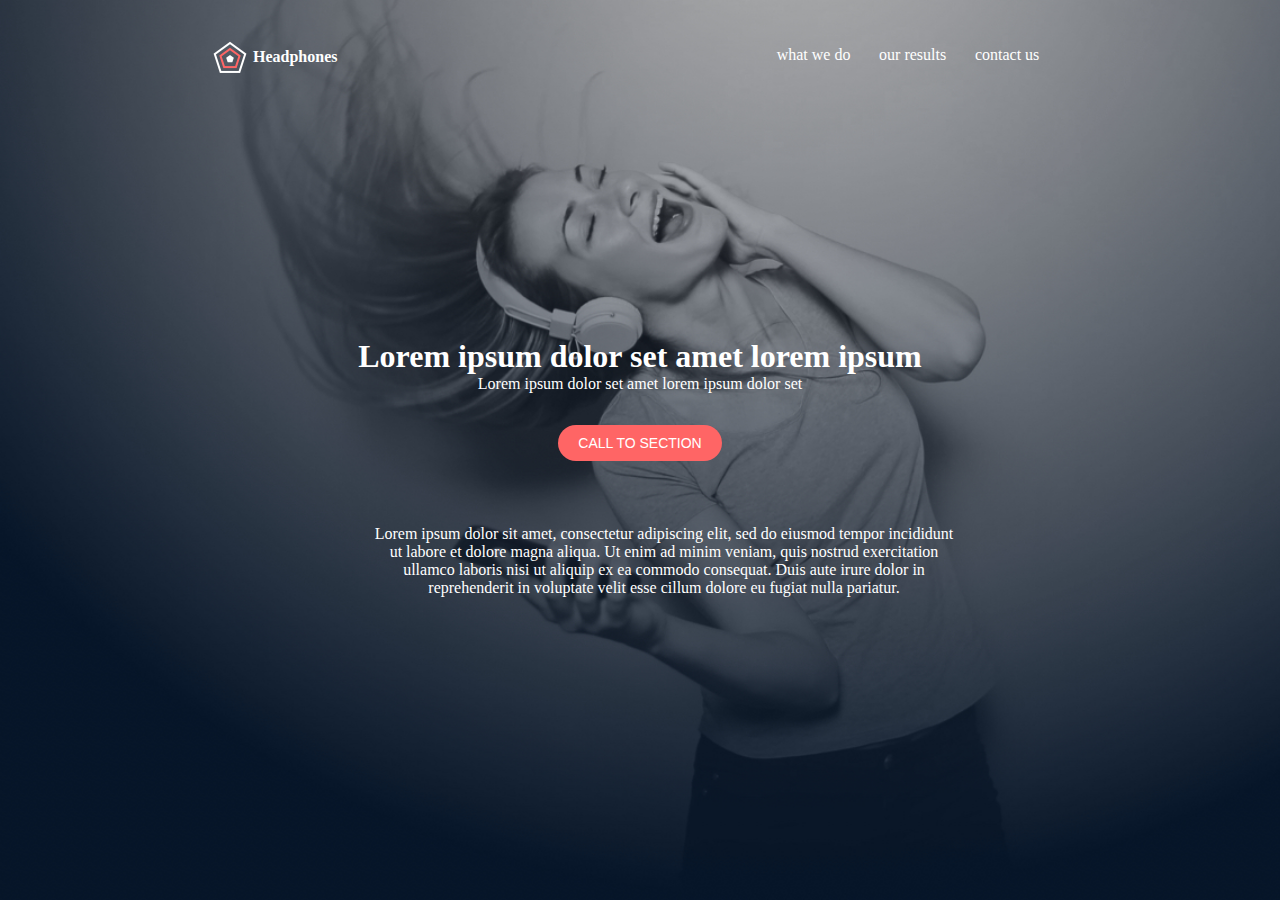
<file: headphones/0-index.html>
<!DOCTYPE html>
<html lang="en">
<head>
  <meta charset="UTF-8">
  <meta name="viewport" content="width=device-width, initial-scale=1.0">
  <title>Design</title>
  <link rel="stylesheet" href="0-styles.css" />
  <link rel="preconnect" href="https://fonts.googleapis.com">
  <link rel="preconnect" href="https://fonts.gstatic.com" crossorigin>
  <link href="https://fonts.googleapis.com/css2?family=Source+Sans+3:ital,wght@0,200..900;1,200..900&display=swap" rel="stylesheet">
  <link rel="stylesheet" href="https://cdnjs.cloudflare.com/ajax/libs/font-awesome/6.0.0-beta3/css/all.min.css">
</head>
<body>
  <header>
    <div class="header-icon">
      <svg xmlns="http://www.w3.org/2000/svg" viewBox="0 0 448 512"><!--!Font Awesome Free 6.6.0 by @fontawesome - https://fontawesome.com License - https://fontawesome.com/license/free Copyright 2024 Fonticons, Inc.--><path d="M0 96C0 78.3 14.3 64 32 64l384 0c17.7 0 32 14.3 32 32s-14.3 32-32 32L32 128C14.3 128 0 113.7 0 96zM0 256c0-17.7 14.3-32 32-32l384 0c17.7 0 32 14.3 32 32s-14.3 32-32 32L32 288c-17.7 0-32-14.3-32-32zM448 416c0 17.7-14.3 32-32 32L32 448c-17.7 0-32-14.3-32-32s14.3-32 32-32l384 0c17.7 0 32 14.3 32 32z"/></svg>
    </div>
    <div class="Logo">
      <img src="./favicon.png" alt="Company Logo" class="logo">
      <h4>Headphones</h4>
    </div>
    <nav>
      <ul>
        <li><a href="#what-we-do">what we do</a></li>
        <li><a href="#our-results">our results</a></li>
        <li><a href="#contact-us">contact us</a></li>
    </ul>
    </nav>
  </header>
  
  <main>
    <article>
      <h2>Lorem ipsum dolor set amet lorem ipsum</h2>
      <p>Lorem ipsum dolor set amet lorem ipsum dolor set</p>
    </article>
    <section>
      <button>
        CALL TO SECTION
      </button>
      <p>
        Lorem ipsum dolor sit amet, consectetur adipiscing elit, 
        sed do eiusmod tempor incididunt ut labore et dolore magna aliqua. 
        Ut enim ad minim veniam, quis nostrud exercitation ullamco laboris nisi ut aliquip ex ea commodo consequat. 
        Duis aute irure dolor in reprehenderit in voluptate velit esse cillum dolore eu fugiat nulla pariatur.
      </p>
    </section>
  </main>
  <footer></footer>
  
</body>
</html>
</file>
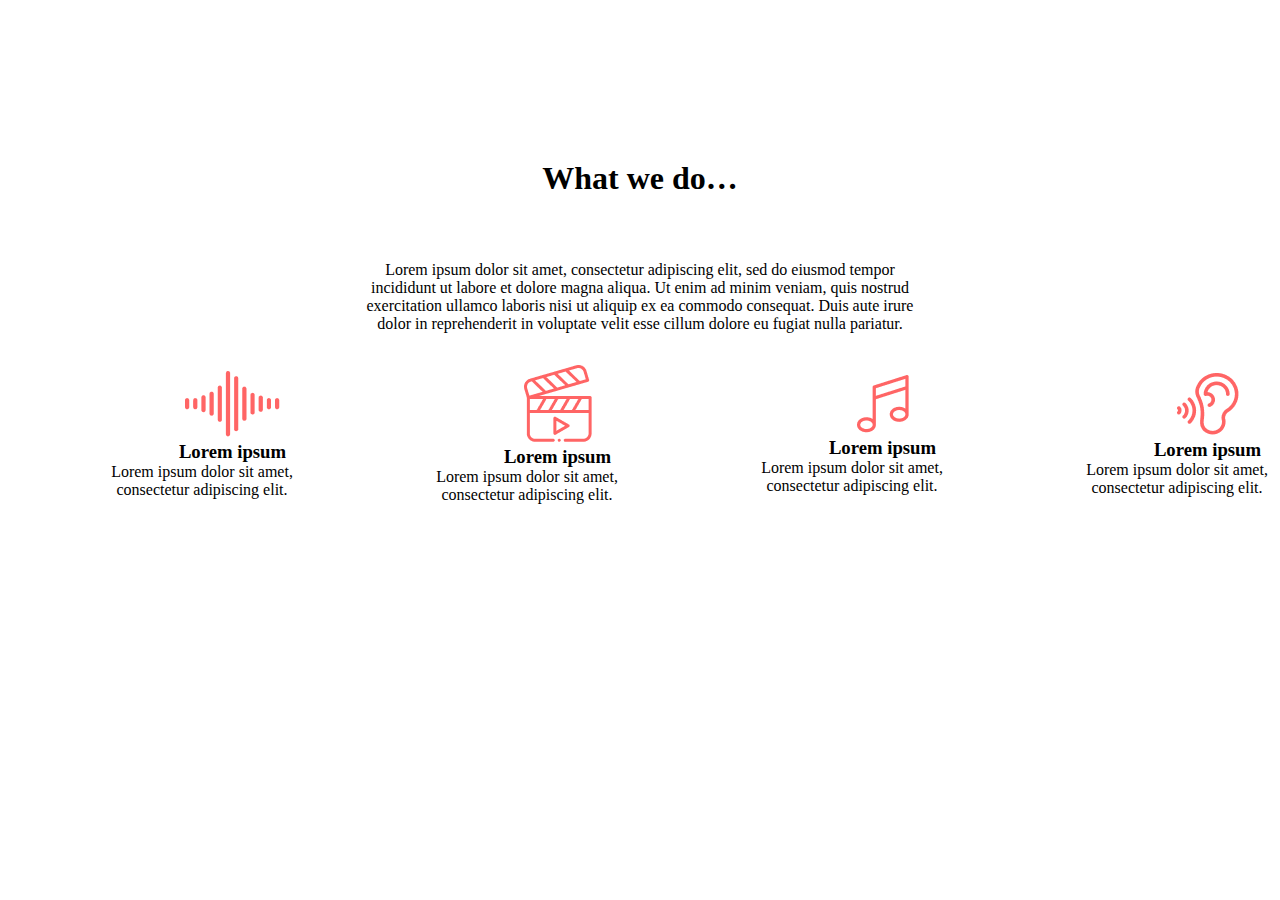
<file: headphones/1-index.html>
<!DOCTYPE html>
<html lang="en">
<head>
  <meta charset="UTF-8">
  <meta name="viewport" content="width=device-width, initial-scale=1.0">
  <title>Headphones</title>
  <link rel="stylesheet" href="1-styles.css" />
</head>
<body>
  <h2>What we do…</h2>
  <main>
    <article>
      <p>
        Lorem ipsum dolor sit amet, consectetur adipiscing elit, 
        sed do eiusmod tempor incididunt ut labore et dolore magna aliqua. 
        Ut enim ad minim veniam, quis nostrud exercitation ullamco laboris nisi ut aliquip ex ea commodo consequat.
        Duis aute irure dolor in reprehenderit in voluptate velit esse cillum dolore eu fugiat nulla pariatur.
      </p>
    </article>
  </main>
  <div class="content">
    <div class="content-div">
      <img src="./waves.png" alt="music">
      <h3>Lorem ipsum</h3>
      <p>Lorem ipsum dolor sit amet, consectetur adipiscing elit.</p>
    </div>
    <div class="content-div">
      <img src="./video.png" alt="music">
      <h3>Lorem ipsum</h3>
      <p>Lorem ipsum dolor sit amet, consectetur adipiscing elit.</p>
  </div>
  <div class="content-div">
    <img src="./music.png" alt="">
    <h3>Lorem ipsum</h3>
    <p>Lorem ipsum dolor sit amet, consectetur adipiscing elit.</p>
</div>
<div class="content-div">
  <img src="./hearing.png" alt="">
  <h3>Lorem ipsum</h3>
  <p>Lorem ipsum dolor sit amet, consectetur adipiscing elit.</p>
</div>
  </div>
  
</body>
</html>
</file>
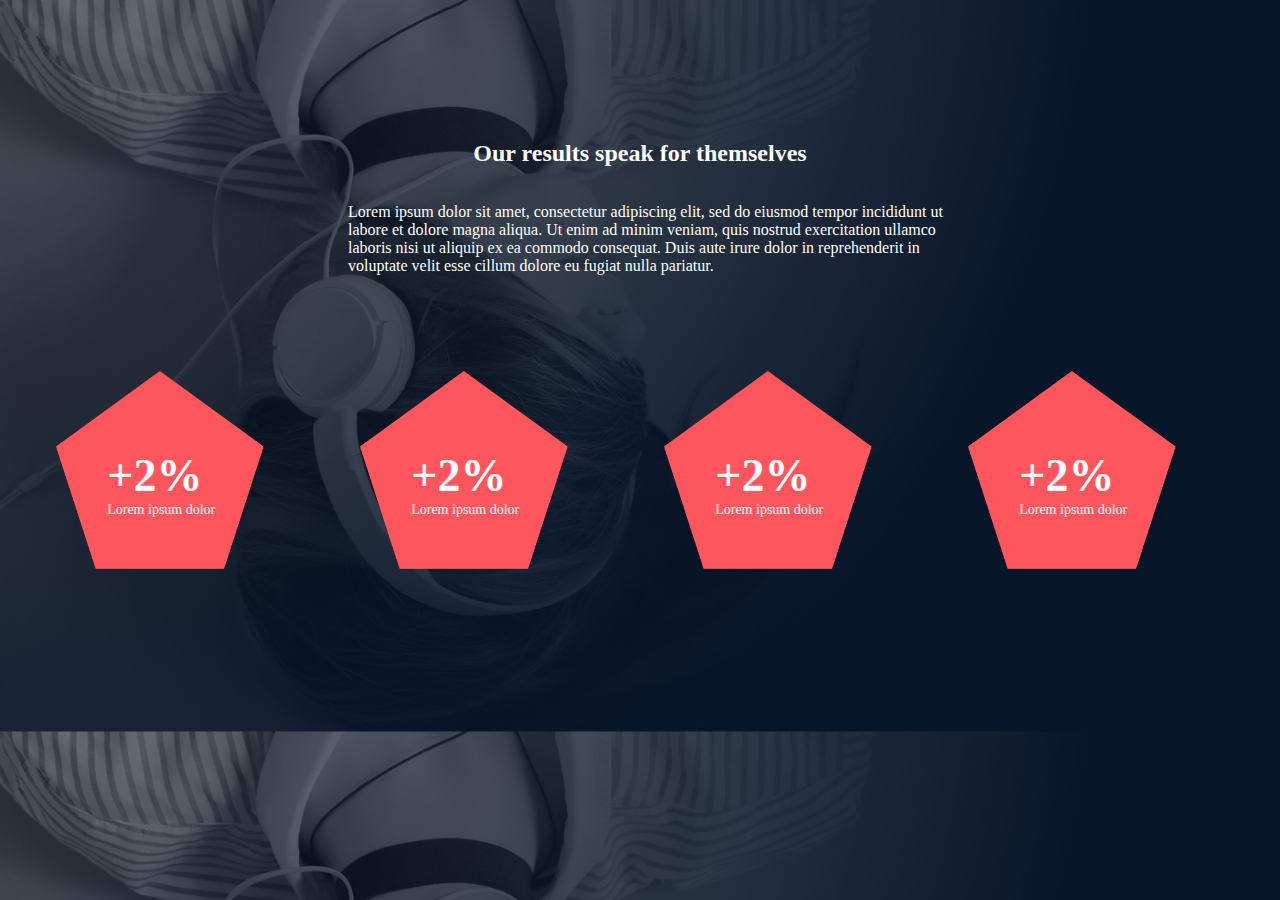
<file: headphones/2-index.html>
<!DOCTYPE html>
<html lang="en">
<head>
  <meta charset="UTF-8">
  <meta name="viewport" content="width=device-width, initial-scale=1.0">
  <title>Headphones</title>
  <link rel="stylesheet" href="2-styles.css" />
</head>
<body>
  <nav>
    <h2>Our results speak for themselves</h2>
  </nav>
  <main>
    <article>
      <p>
        Lorem ipsum dolor sit amet, consectetur adipiscing elit, 
        sed do eiusmod tempor incididunt ut labore et dolore magna aliqua. 
        Ut enim ad minim veniam, quis nostrud exercitation ullamco laboris nisi ut aliquip ex ea commodo consequat. 
        Duis aute irure dolor in reprehenderit in voluptate velit esse cillum dolore eu fugiat nulla pariatur.
      </p>
    </article>
  </main>
  <div class="pentagon">
    <div class="pentagon-item">
          <div class="shape-text">
            <p class="stats">+2%</p>
            <p class="text">Lorem ipsum dolor</p>
          </div>
    </div>
    <div class="pentagon-item">
          <div class="shape-text">
            <p class="stats">+2%</p>
            <p class="text">Lorem ipsum dolor</p>
          </div>
    </div>
    <div class="pentagon-item">
          <div class="shape-text">
            <p class="stats">+2%</p>
            <p class="text">Lorem ipsum dolor</p>
          </div>
    </div>
    <div class="pentagon-item">
          <div class="shape-text">
            <p class="stats">+2%</p>
            <p class="text">Lorem ipsum dolor</p>
          </div>
    </div>
</div>
  
</body>
</html>
</file>
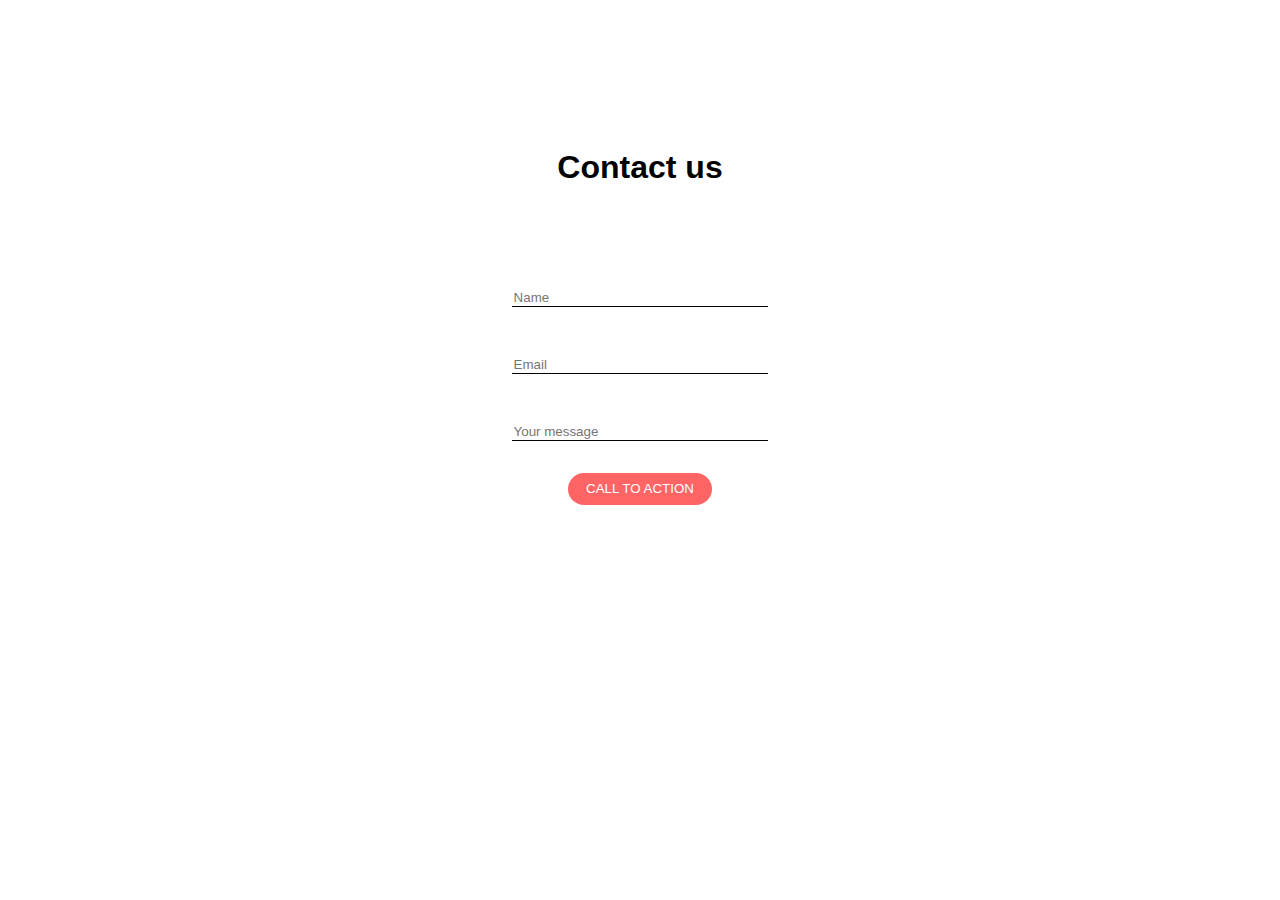
<file: headphones/3-index.html>
<!DOCTYPE html>
<html lang="en">
<head>
  <meta charset="UTF-8">
  <meta name="viewport" content="width=device-width, initial-scale=1.0">
  <title>Headphones</title>
  <link rel="stylesheet" href="3-styles.css" />
</head>
<body>
  <header>
    <h1>Contact us</h1>
  </header>
  <main>
    <form>
      <div class="input-div">
        <input type="text" id="username" name="username" required placeholder="Name">
      </div>
      <div class="input-div">
        <input type="text" id="email" name="email" required placeholder="Email">
      </div>
      <div class="input-div">
        <input type="text" id="message" name="message" required placeholder="Your message">
      </div>
      <input type="submit" value="CALL TO ACTION" name="button" required>
    </form>
  </main>
  
</body>
</html>
</file>
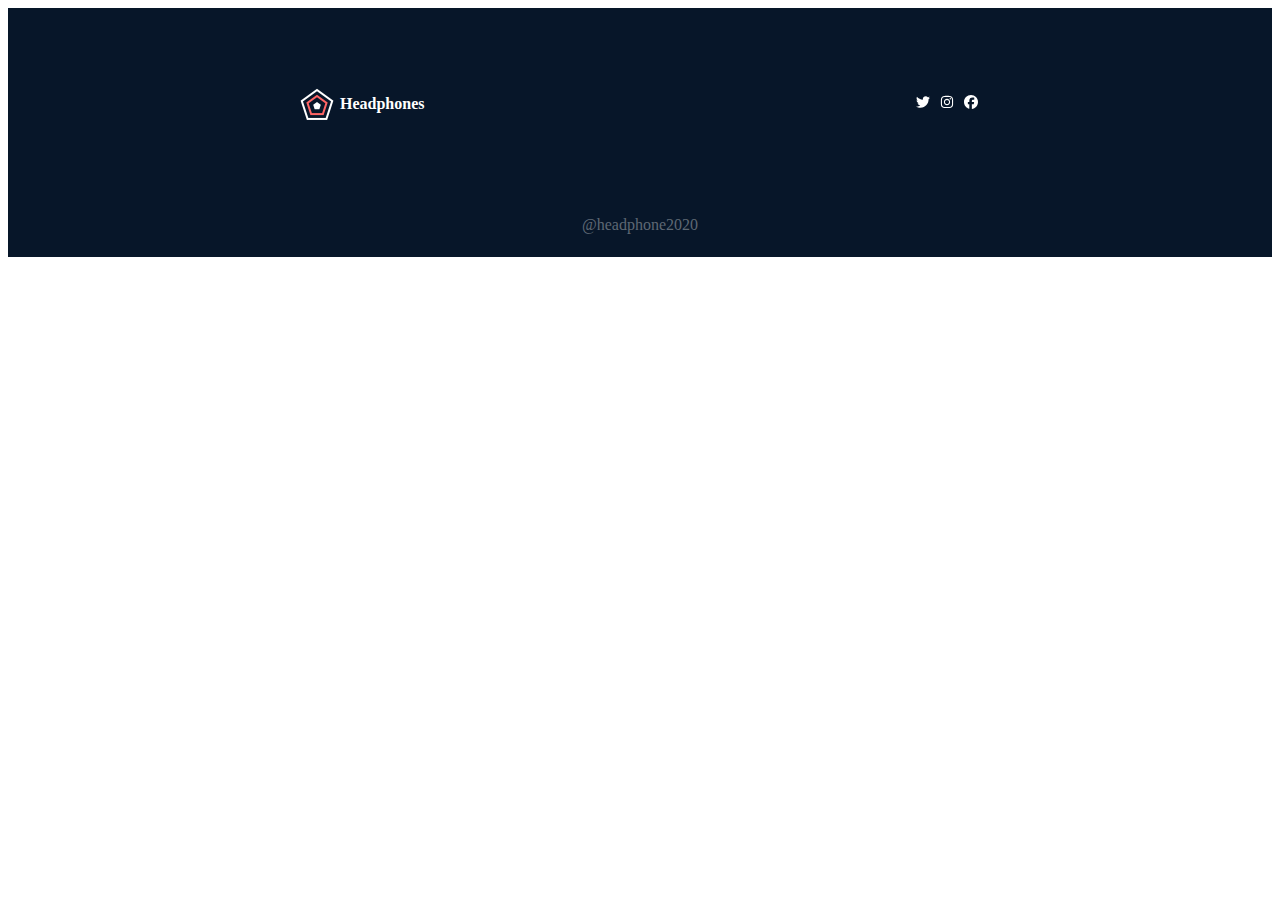
<file: headphones/4-index.html>
<!DOCTYPE html>
<html lang="en">
<head>
  <meta charset="UTF-8">
  <meta name="viewport" content="width=device-width, initial-scale=1.0">
  <title>Design</title>
  <link rel="stylesheet" href="4-styles.css" />
</head>
<body>
  <footer>
    <section class="footer-content">
    <div class="footer-div">
      <div class="Logo">
        <img src="./favicon.png" alt="Company Logo" class="logo">
        <h4>Headphones</h4>
      </div>

        <div class="icons">
          <svg xmlns="http://www.w3.org/2000/svg" viewBox="0 0 512 512" class="svg-icons"><!--!Font Awesome Free 6.6.0 by @fontawesome - https://fontawesome.com License - https://fontawesome.com/license/free Copyright 2024 Fonticons, Inc.--><path d="M459.4 151.7c.3 4.5 .3 9.1 .3 13.6 0 138.7-105.6 298.6-298.6 298.6-59.5 0-114.7-17.2-161.1-47.1 8.4 1 16.6 1.3 25.3 1.3 49.1 0 94.2-16.6 130.3-44.8-46.1-1-84.8-31.2-98.1-72.8 6.5 1 13 1.6 19.8 1.6 9.4 0 18.8-1.3 27.6-3.6-48.1-9.7-84.1-52-84.1-103v-1.3c14 7.8 30.2 12.7 47.4 13.3-28.3-18.8-46.8-51-46.8-87.4 0-19.5 5.2-37.4 14.3-53 51.7 63.7 129.3 105.3 216.4 109.8-1.6-7.8-2.6-15.9-2.6-24 0-57.8 46.8-104.9 104.9-104.9 30.2 0 57.5 12.7 76.7 33.1 23.7-4.5 46.5-13.3 66.6-25.3-7.8 24.4-24.4 44.8-46.1 57.8 21.1-2.3 41.6-8.1 60.4-16.2-14.3 20.8-32.2 39.3-52.6 54.3z"/></svg>
          <svg xmlns="http://www.w3.org/2000/svg" viewBox="0 0 448 512" class="svg-icons"><!--!Font Awesome Free 6.6.0 by @fontawesome - https://fontawesome.com License - https://fontawesome.com/license/free Copyright 2024 Fonticons, Inc.--><path d="M224.1 141c-63.6 0-114.9 51.3-114.9 114.9s51.3 114.9 114.9 114.9S339 319.5 339 255.9 287.7 141 224.1 141zm0 189.6c-41.1 0-74.7-33.5-74.7-74.7s33.5-74.7 74.7-74.7 74.7 33.5 74.7 74.7-33.6 74.7-74.7 74.7zm146.4-194.3c0 14.9-12 26.8-26.8 26.8-14.9 0-26.8-12-26.8-26.8s12-26.8 26.8-26.8 26.8 12 26.8 26.8zm76.1 27.2c-1.7-35.9-9.9-67.7-36.2-93.9-26.2-26.2-58-34.4-93.9-36.2-37-2.1-147.9-2.1-184.9 0-35.8 1.7-67.6 9.9-93.9 36.1s-34.4 58-36.2 93.9c-2.1 37-2.1 147.9 0 184.9 1.7 35.9 9.9 67.7 36.2 93.9s58 34.4 93.9 36.2c37 2.1 147.9 2.1 184.9 0 35.9-1.7 67.7-9.9 93.9-36.2 26.2-26.2 34.4-58 36.2-93.9 2.1-37 2.1-147.8 0-184.8zM398.8 388c-7.8 19.6-22.9 34.7-42.6 42.6-29.5 11.7-99.5 9-132.1 9s-102.7 2.6-132.1-9c-19.6-7.8-34.7-22.9-42.6-42.6-11.7-29.5-9-99.5-9-132.1s-2.6-102.7 9-132.1c7.8-19.6 22.9-34.7 42.6-42.6 29.5-11.7 99.5-9 132.1-9s102.7-2.6 132.1 9c19.6 7.8 34.7 22.9 42.6 42.6 11.7 29.5 9 99.5 9 132.1s2.7 102.7-9 132.1z"/></svg>
          <svg xmlns="http://www.w3.org/2000/svg" viewBox="0 0 512 512" class="svg-icons"><!--!Font Awesome Free 6.6.0 by @fontawesome - https://fontawesome.com License - https://fontawesome.com/license/free Copyright 2024 Fonticons, Inc.--><path d="M512 256C512 114.6 397.4 0 256 0S0 114.6 0 256C0 376 82.7 476.8 194.2 504.5V334.2H141.4V256h52.8V222.3c0-87.1 39.4-127.5 125-127.5c16.2 0 44.2 3.2 55.7 6.4V172c-6-.6-16.5-1-29.6-1c-42 0-58.2 15.9-58.2 57.2V256h83.6l-14.4 78.2H287V510.1C413.8 494.8 512 386.9 512 256h0z"/></svg>
        </div>
    </div>

    <p style="color: #5E6874; width: 100%;  text-align: center;">@headphone2020</p>
    </section>
 </footer>
</body>
</html>
</file>
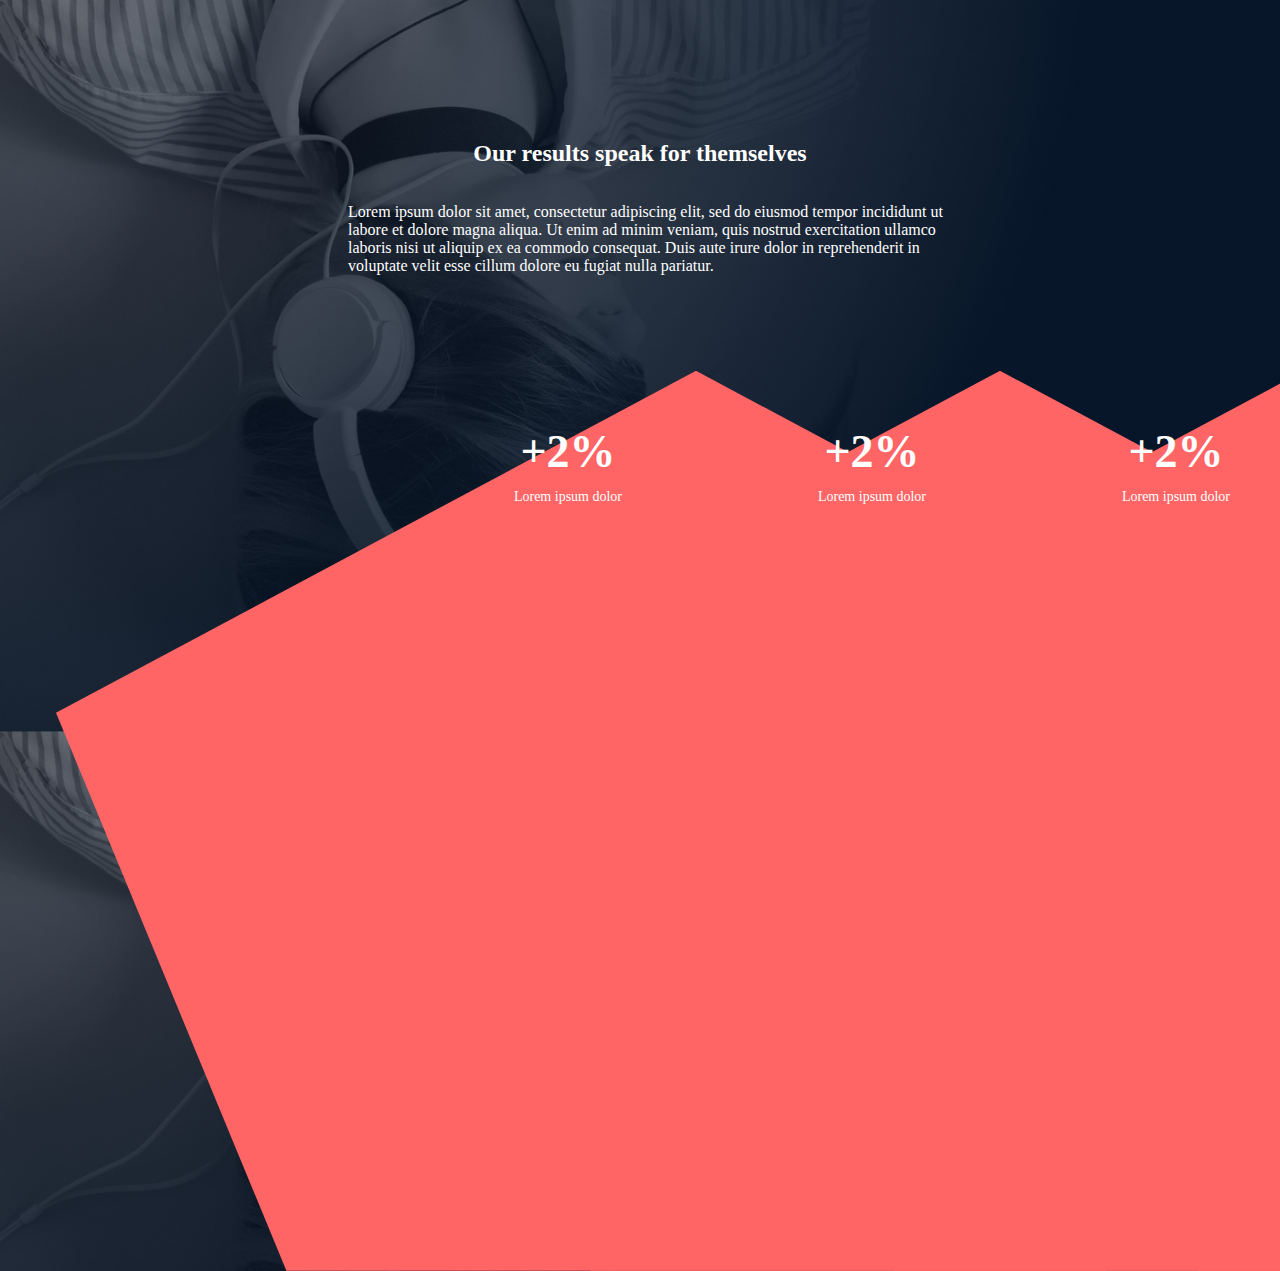
<file: headphones/6-index.html>
<!DOCTYPE html>
<html lang="en">
<head>
  <meta charset="UTF-8">
  <meta name="viewport" content="width=device-width, initial-scale=1.0">
  <title>Headphones</title>
  <link rel="stylesheet" href="6-styles.css" />
</head>
<body>
  <nav>
    <h2>Our results speak for themselves</h2>
  </nav>
  <main>
    <article>
      <p>
        Lorem ipsum dolor sit amet, consectetur adipiscing elit, 
        sed do eiusmod tempor incididunt ut labore et dolore magna aliqua. 
        Ut enim ad minim veniam, quis nostrud exercitation ullamco laboris nisi ut aliquip ex ea commodo consequat. 
        Duis aute irure dolor in reprehenderit in voluptate velit esse cillum dolore eu fugiat nulla pariatur.
      </p>
    </article>
  </main>
  <div class="pentagon">
    <div class="pentagon-shape">
      <div class="pentagon-shape-div"></div>
      <div class="pentagon-shape-text">
          <p class="stats">+2%</p>
          <p class="text">Lorem ipsum dolor</p>
      </div>
    </div>
    <div class="pentagon-shape">
      <div class="pentagon-shape-div"></div>
      <div class="pentagon-shape-text">
          <p class="stats">+2%</p>
          <p class="text">Lorem ipsum dolor</p>
      </div>
    </div>
    <div class="pentagon-shape">
      <div class="pentagon-shape-div"></div>
      <div class="pentagon-shape-text">
          <p class="stats">+2%</p>
          <p class="text">Lorem ipsum dolor</p>
      </div>
    </div>
    <div class="pentagon-shape">
      <div class="pentagon-shape-div"></div>
      <div class="pentagon-shape-text">
          <p class="stats">+2%</p>
          <p class="text">Lorem ipsum dolor</p>
      </div>
    </div>
</div>
  
</body>
</html>
</file>
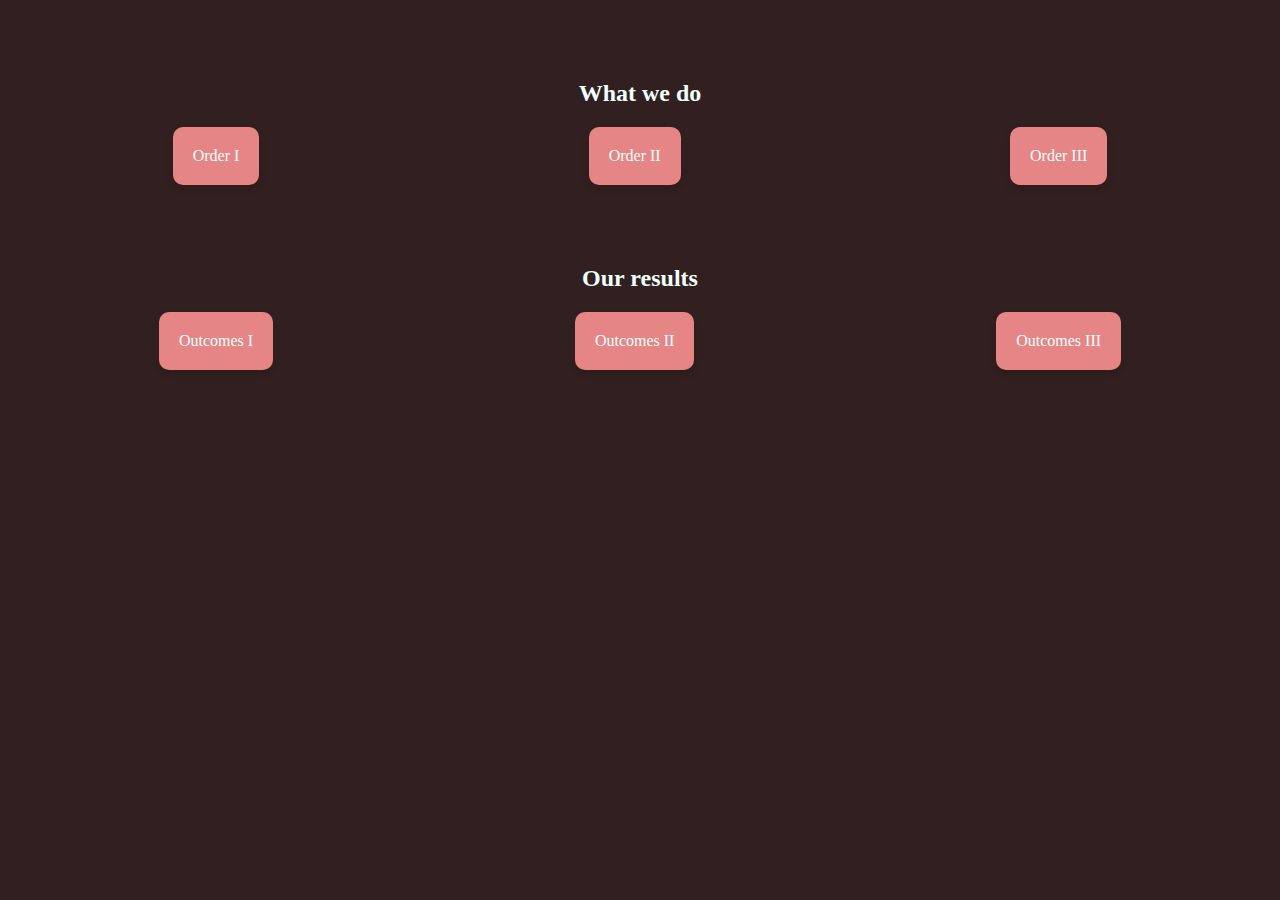
<file: headphones/7-index.html>
<!DOCTYPE html>
<html lang="en">
<head>
    <meta charset="UTF-8">
    <meta name="viewport" content="width=device-width, initial-scale=1.0">
    <title>Fun Animations Example</title>
    <link rel="stylesheet" href="7-styles.css">
</head>
<body>
    <section class="what-we-do">
        <h2>What we do</h2>
        <div class="items-row">
            <div class="item">Order I</div>
            <div class="item">Order II</div>
            <div class="item">Order III</div>
        </div>
    </section>

    <section class="our-results">
        <h2>Our results</h2>
        <div class="items-row">
            <div class="item">Outcomes I</div>
            <div class="item">Outcomes II</div>
            <div class="item">Outcomes III</div>
        </div>
    </section>
</body>
</html>
</file>
<file: headphones/0-styles.css>
*, *::before, *::after {
  box-sizing: border-box;
  margin: 0;
  padding: 0;
}


body,
html {
  height: 100%;
  background: url('./headphones_hero_1.jpg'), no-repeat, fixed, center;
  background-size: cover;
  font-family: Source Sans 3, sans-serif;
}
.Logo {
    height: auto;
    display: flex;
    width: 2rem;
    height: 2rem;
    align-items: center;
    column-gap: 5px;
    color: #FFFFFF;
    
}
 .header-icon > svg {  
  width: 20px;
  height: 14px;
  fill: #FFFFFF;
 }
 .header-icon {
  display: none;
 }
header {
  display: flex;
  justify-content: space-around;
  align-items: center;
}
nav {
  outline: 1px solid none;
  padding-top: 30px;
  padding-bottom: 50px;
}
nav > ul {
  display: flex;
  list-style: none;
  justify-content: space-evenly;
  margin-left: 5rem;
  width: 20rem;
  margin-top: 1rem;
}
a {
  color: white;
  text-decoration: none;
}
.navLink a:hover {
  cursor: pointer;
  color: rgba(255, 255, 255, 0.3);
}

nav h4 {
  display: flex;
  width: 40%;
  justify-content: center;
  align-items: center;
  flex-direction: column;
  text-align: center;
}

main{
  display: flex;
  text-align: center;
  width: 100%;
  justify-content: center;
  align-items: center;
  flex-direction: column;
  color: white;
}
main article h2 {
  font-size: 32px;
  margin-top: 7em;
}
main article p {
  font-size: 16px;
  width:60%;
  padding: 0;
  margin: 0;
}
main article {
  display: flex;
  justify-content: center;
  align-items: center;
  flex-direction: column;
}
main section {
  margin-top: 2em;
  margin-bottom: 2em;
}
main section button{
  border: none;
  background-color: rgba(255, 101, 101, 1);
  color: white;
  border-radius: 100px;
  font-size: 14px;
  padding: 10px 20px 10px 20px;
}
main section p {
  font-size: 16px;
  width:50%;
  padding-left: 3em;
  margin-top: 4em;
  margin-bottom: 4em;
}
main section {
  display: flex;
  justify-content: center;
  align-items: center;
  flex-direction: column;
}
@keyframes menu-rotation {
  
}
@media only screen and (max-width: 480px) {
  main {
    height: 436px;
    width: 357px;
    margin: auto;
  }
  .header-icon > svg {  
    width: 20px;
    height: 14px;
    fill: #FFFFFF;
   }
   .header-icon {
    display: block;
   }
   nav {
    
    visibility: hidden;
    outline: 1px solid none;
    padding-top: 30px;
    padding-bottom: 50px;
    width: 50px;
   }
   main article h2 {
    font-size: 32px;
    margin-top: 7em;
   }
}
</file>
<file: headphones/1-styles.css>
*, *::before, *::after {
  box-sizing: border-box;
  margin: 0;
  padding: 0;
}
body, html {
  height: 100%;
  background-size: cover;
}
  
h2 {
  display: flex;
  width: 100%;
  justify-content: center;
  align-items: center;
  flex-direction: column;
  text-align: center;
  padding-top: 5em;
  padding-bottom: 2em;
  font-size: 32px;
}
main{
  display: flex;
  text-align: center;
  justify-content: center;
  align-items: center;
  flex-direction: column;
}
main article p {
  font-size: 16px;
  padding-left: 22rem;
  padding-right: 22rem;
  margin: auto;
}

.content {
  margin-left: 80px;
  display: grid;
  grid-template-columns: 1fr 1fr 1fr 1fr;
  align-items: first baseline;
  column-gap: 20px;
  margin-top: 2em;
}
.content-div {
  text-align: center;
  animation: scale 3s infinite;
  width: 100%;
  margin: auto;
}
div {
  display: block;
  unicode-bidi: isolate;
  width: 100%;
}

.content-div p {
  width: 80%;
}
@media (max-width: 767px) and (min-width: 481px) {
  .content {
    margin-left: 80px;
    display: grid;
    grid-template-columns: 1fr 1fr;
    grid-template-rows: 1fr 1fr;
    align-items: first baseline;
    column-gap: 20px;
    margin-top: 2em;
  }
}
@media (max-width: 480px) {
  .content {
    margin-left: 80px;
    display: grid;
    grid-template-columns: 1fr;
    grid-template-rows: 1fr;
    align-items: first baseline;
    column-gap: 20px;
    margin-top: 2em;
  }
}
</file>
<file: headphones/2-styles.css>
body {
  height: 100%;
  background: url('./headphones_hero_2.jpg'), no-repeat, fixed, center;
  background-size: cover;
}


nav h2 {
  display: flex;
  width: 100%;
  justify-content: center;
  align-items: center;
  flex-direction: column;
  text-align: center;
  padding-top: 5em;
  font-size: 10re;
  color:white;
}

main article p {
  font-size: 16px;
  width:50%;
  padding-left: 3em;
  margin-top: 1em;
  margin-bottom: 1em;
  color: white;
}
main article {
  display: flex;
  justify-content: center;
  align-items: center;
  flex-direction: column;
}
.pentagon-item {
  height: 18rem;
  width: 18rem;
  background-image: url('./pentagone.png');
  background-size: 13rem;
  background-repeat: no-repeat;
}
.stats {
  font-size: 46px;
  font-weight: 700;
  color: white;
  font-family: Source Sans 3, sans-serif;
  margin-bottom: 0;
}
.text {
  font-size: 14px;
  font-weight: 400;
  color: white;
  font-family: Source Sans 3, sans-serif;
  margin-top: 0;
}
.shape-text {
  position: relative;
  left: 3.2rem;
  top: 2rem;
}
.pentagon {
  display: grid;
  grid-template-columns: 1fr 1fr 1fr 1fr;
  justify-content: space-evenly;
  padding-left: 3rem;
  padding-top: 5rem;
}
@media (max-width: 767px) and (min-width: 481px) {
  .pentagon {
    display: grid;
    grid-template-columns: 1fr 1fr;
    justify-content: space-evenly;
    padding-left: 3rem;
    padding-top: 5rem;
  }
}
@media (max-width: 480px) {
  .pentagon {
    display: grid;
    grid-template-columns: 1fr;
    justify-content: space-evenly;
    padding-left: 3rem;
    padding-top: 5rem;
  }
}
</file>
<file: headphones/3-styles.css>
body {
  font-family: sans-serif;
}

header>h1 {
  font-size: 32px;
  text-align: center;
  padding-top: 4em;
  padding-bottom: 2em;
}

label {
  font-size: 14px;
  margin-bottom: 2em;
}

.input-div {
  margin-top: 1em;
  margin-bottom: 2em;
  text-align: center;
  
}

input[type="text"] {
  width: 20%;
  border: none;
  border-bottom: 1px solid black;

}

input[type="submit"] {
  background-color: rgba(255, 101, 101, 1);
  color: white;
  border: none;
  cursor: pointer;
  border-radius: 50px;
  margin: 0 auto;
  width: 9rem;
  height: 2rem;
  
}
form {
  text-align: center;
  display: flex;
  flex-direction: column;
  justify-content: center;
}
</file>
<file: headphones/4-styles.css>
footer {
  background-color: #071629;
  height: 249px;
  display: block;
  unicode-bidi: isolate;
}
.svg-icons {
  width: 20px;
  height: 14px;
  fill: #FFFFFF;
}
.footer-div {
  display: flex;
  flex-direction: row;
  height: 12rem;
  justify-content: space-around;
  align-items: center;
}
.Logo {
  height: auto;
  display: flex;
  width: 2rem;
  height: 2rem;
  align-items: center;
  column-gap: 5px;
  color: #FFFFFF;
  
}
@media (max-width: 480px) {
  .footer-div {
    display: flex;
    flex-direction: column;
    height: 12rem;
    align-items: center;
  }
}
</file>
<file: headphones/6-styles.css>
body {
  height: 100%;
  background: url('./headphones_hero_2.jpg'), no-repeat, fixed, center;
  background-size: cover;
}


nav h2 {
  display: flex;
  width: 100%;
  justify-content: center;
  align-items: center;
  flex-direction: column;
  text-align: center;
  padding-top: 5em;
  font-size: 10re;
  color:white;
}

main article p {
  font-size: 16px;
  width:50%;
  padding-left: 3em;
  margin-top: 1em;
  margin-bottom: 1em;
  color: white;
}
main article {
  display: flex;
  justify-content: center;
  align-items: center;
  flex-direction: column;
}
//creation of pentagon
.pentagon-shape {
  position: relative;
  width: 18rem;
  height: 18rem;
  display: flex;
  align-items: center;
  justify-content: center;
}

.pentagon-shape-div {
  position: absolute;
  width: 100%;
  height: 100%;
  background-color: #FF6565;
  clip-path: polygon(50% 0%, 100% 38%, 82% 100%, 18% 100%, 0% 38%);
}

.pentagon-shape-text {
  position: absolute;
  color: white;
  font-size: 1.5rem;
  text-align: center;
  line-height: 1.5;
  width: 80%;
}
.stats {
  font-size: 46px;
  font-weight: 700;
  color: white;
  font-family: Source Sans 3, sans-serif;
  margin-bottom: 0;
}
.text {
  font-size: 14px;
  font-weight: 400;
  color: white;
  font-family: Source Sans 3, sans-serif;
  margin-top: 0;
}
.shape-text {
  position: relative;
  left: 3.2rem;
  top: 2rem;
}
.pentagon {
  display: grid;
  grid-template-columns: 1fr 1fr 1fr 1fr;
  justify-content: space-evenly;
  padding-left: 3rem;
  padding-top: 5rem;
}
//responsiveness for tablet
@media (max-width: 767px) and (min-width: 481px) {
  .pentagon {
    display: grid;
    grid-template-columns: 1fr 1fr;
    justify-content: space-evenly;
    padding-left: 3rem;
    padding-top: 5rem;
    gap: 2rem;
  }
  //responsiveness for mobile phone
}
@media (max-width: 480px) {
  .pentagon {
    display: grid;
    grid-template-columns: 1fr;
    justify-content: space-evenly;
    padding-left: 3rem;
    padding-top: 5rem;
    gap: 2rem;
  }
}
</file>
<file: headphones/7-styles.css>
@keyframes funAnimation {
  0% { opacity: 1; transform: rotate(0deg);}
  50% { opacity: 0.8; }
  100% { opacity: 1; transform: rotate(360deg);}
}
body {
  background-color: rgb(50, 31, 31);
  color: azure;
}
section > h2 {
  text-align: center;
}
section {
  margin-top: 5rem;
}
.items-row {
  display: flex;
  justify-content: space-around;
  align-items: center;
  margin: 20px 0;
}

.item {
  text-align: center;
  padding: 20px;
  border-radius: 10px;
  background-color:#e68585;
  box-shadow: 0 4px 8px rgba(0, 0, 0, 0.1);
  transition: transform 0.3s ease, opacity 0.3s ease;
}

.item:hover {
  transform: scale(1.1);
  opacity: 0.8;
}

.items-row:hover .item {
  animation: funAnimation 2s ease-in-out infinite;
}
</file>
